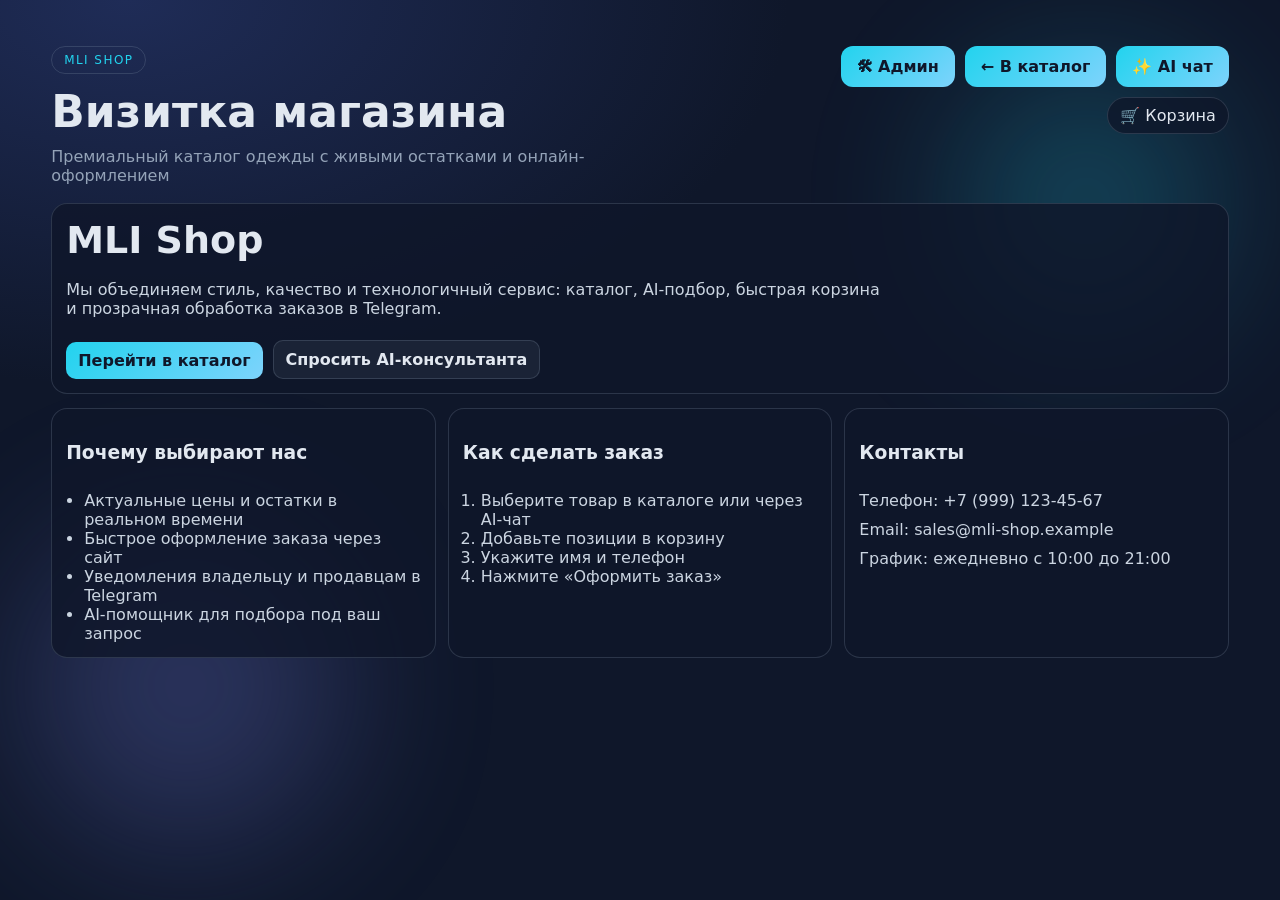
<file: web/about.html>
<!doctype html>
<html lang="ru">
<head>
  <meta charset="UTF-8" />
  <meta name="viewport" content="width=device-width, initial-scale=1.0" />
  <title>MLI Shop — О магазине</title>
  <link rel="stylesheet" href="/web/styles.css" />
</head>
<body>
  <div class="bg-glow bg-glow--1"></div>
  <div class="bg-glow bg-glow--2"></div>

  <header class="header">
    <div class="container header__inner">
      <div>
        <p class="badge">MLI SHOP</p>
        <h1>Визитка магазина</h1>
        <p class="subtitle">Премиальный каталог одежды с живыми остатками и онлайн-оформлением</p>
      </div>
      <div class="header-actions">
        <a class="docs-link" href="/admin">🛠 Админ</a>
        <a class="docs-link" href="/">← В каталог</a>
        <a class="docs-link" href="/ai-chat">✨ AI чат</a>
        <a class="cart-pill" href="/cart">🛒 Корзина</a>
      </div>
    </div>
  </header>

  <main class="container about-wrap">
    <section class="card about-hero">
      <h2 class="about-title">MLI Shop</h2>
      <p class="about-lead">Мы объединяем стиль, качество и технологичный сервис: каталог, AI-подбор, быстрая корзина и прозрачная обработка заказов в Telegram.</p>
      <div class="about-cta">
        <a class="card__more" href="/">Перейти в каталог</a>
        <a class="card__more card__more--ghost" href="/ai-chat">Спросить AI-консультанта</a>
      </div>
    </section>

    <section class="about-grid">
      <article class="card about-card">
        <h3>Почему выбирают нас</h3>
        <ul>
          <li>Актуальные цены и остатки в реальном времени</li>
          <li>Быстрое оформление заказа через сайт</li>
          <li>Уведомления владельцу и продавцам в Telegram</li>
          <li>AI-помощник для подбора под ваш запрос</li>
        </ul>
      </article>

      <article class="card about-card">
        <h3>Как сделать заказ</h3>
        <ol>
          <li>Выберите товар в каталоге или через AI-чат</li>
          <li>Добавьте позиции в корзину</li>
          <li>Укажите имя и телефон</li>
          <li>Нажмите «Оформить заказ»</li>
        </ol>
      </article>

      <article class="card about-card">
        <h3>Контакты</h3>
        <p>Телефон: +7 (999) 123-45-67</p>
        <p>Email: sales@mli-shop.example</p>
        <p>График: ежедневно с 10:00 до 21:00</p>
      </article>
    </section>
  </main>
</body>
</html>
</file>
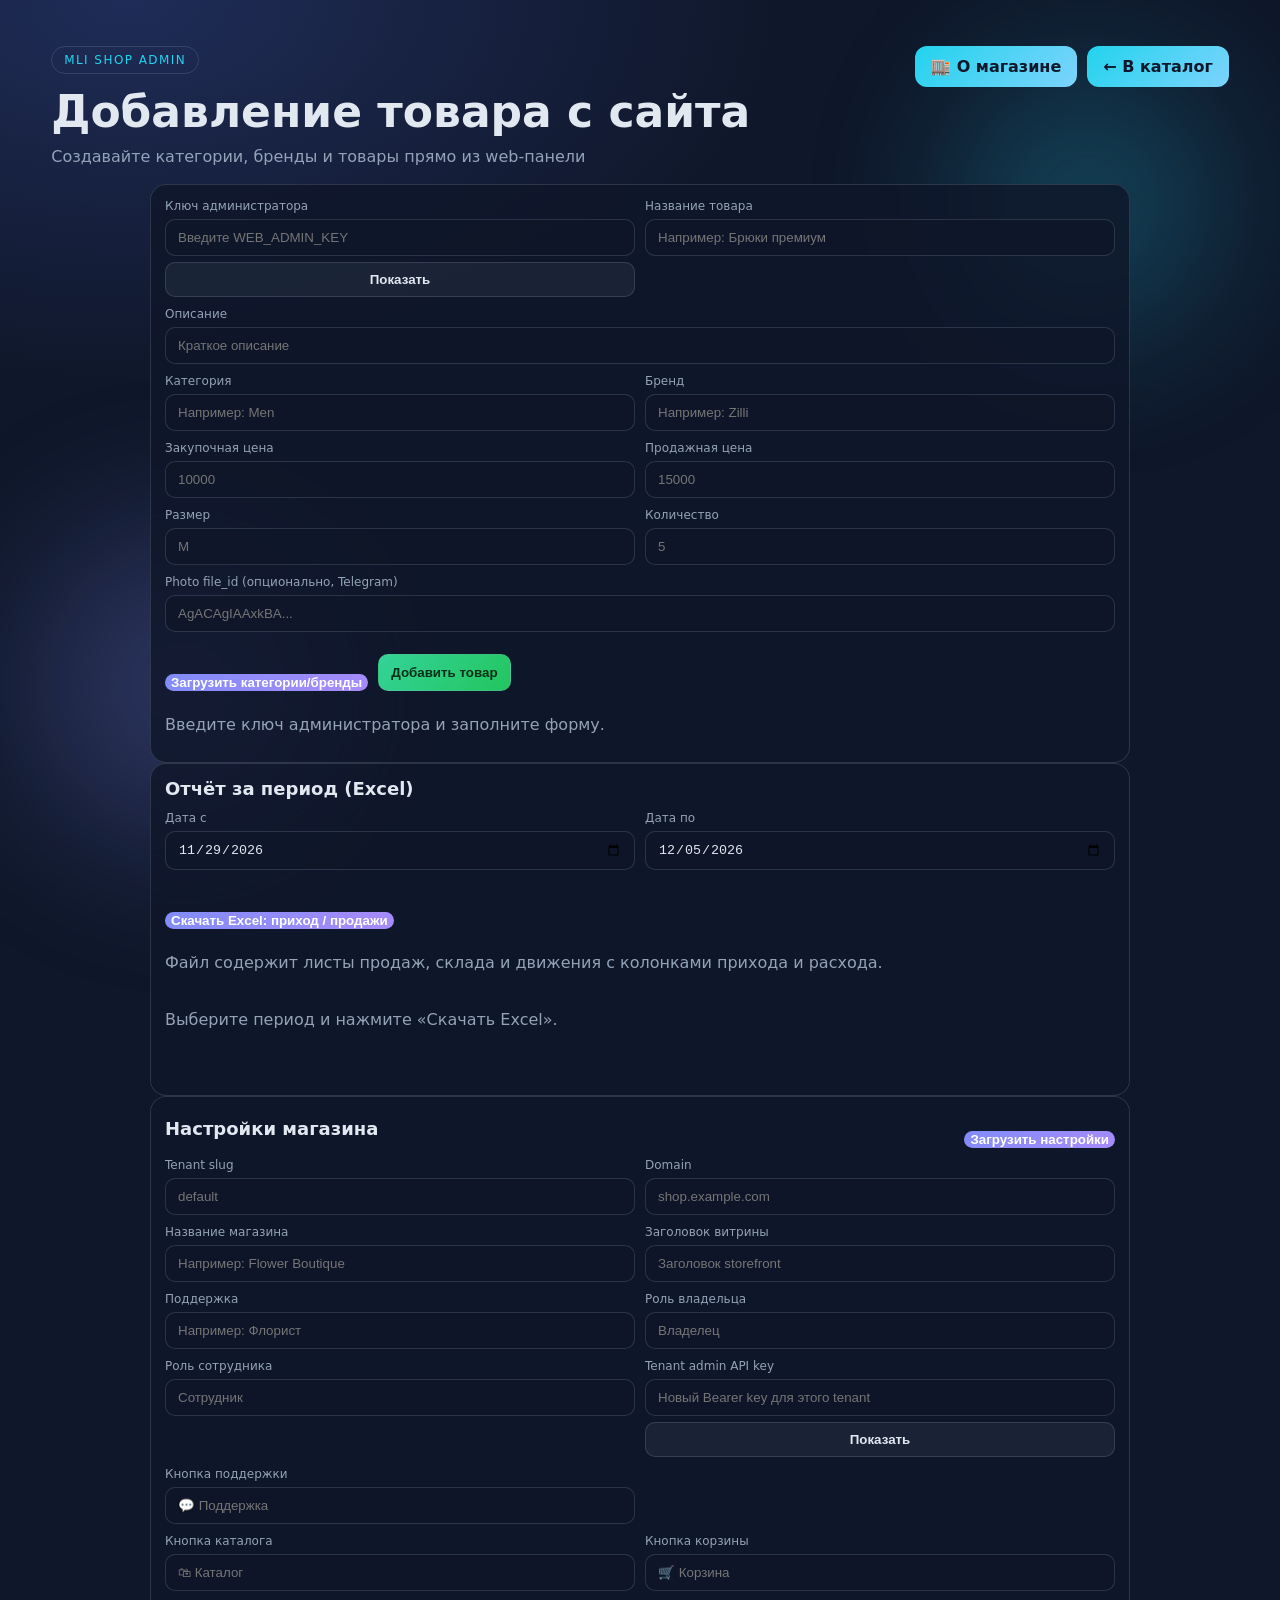
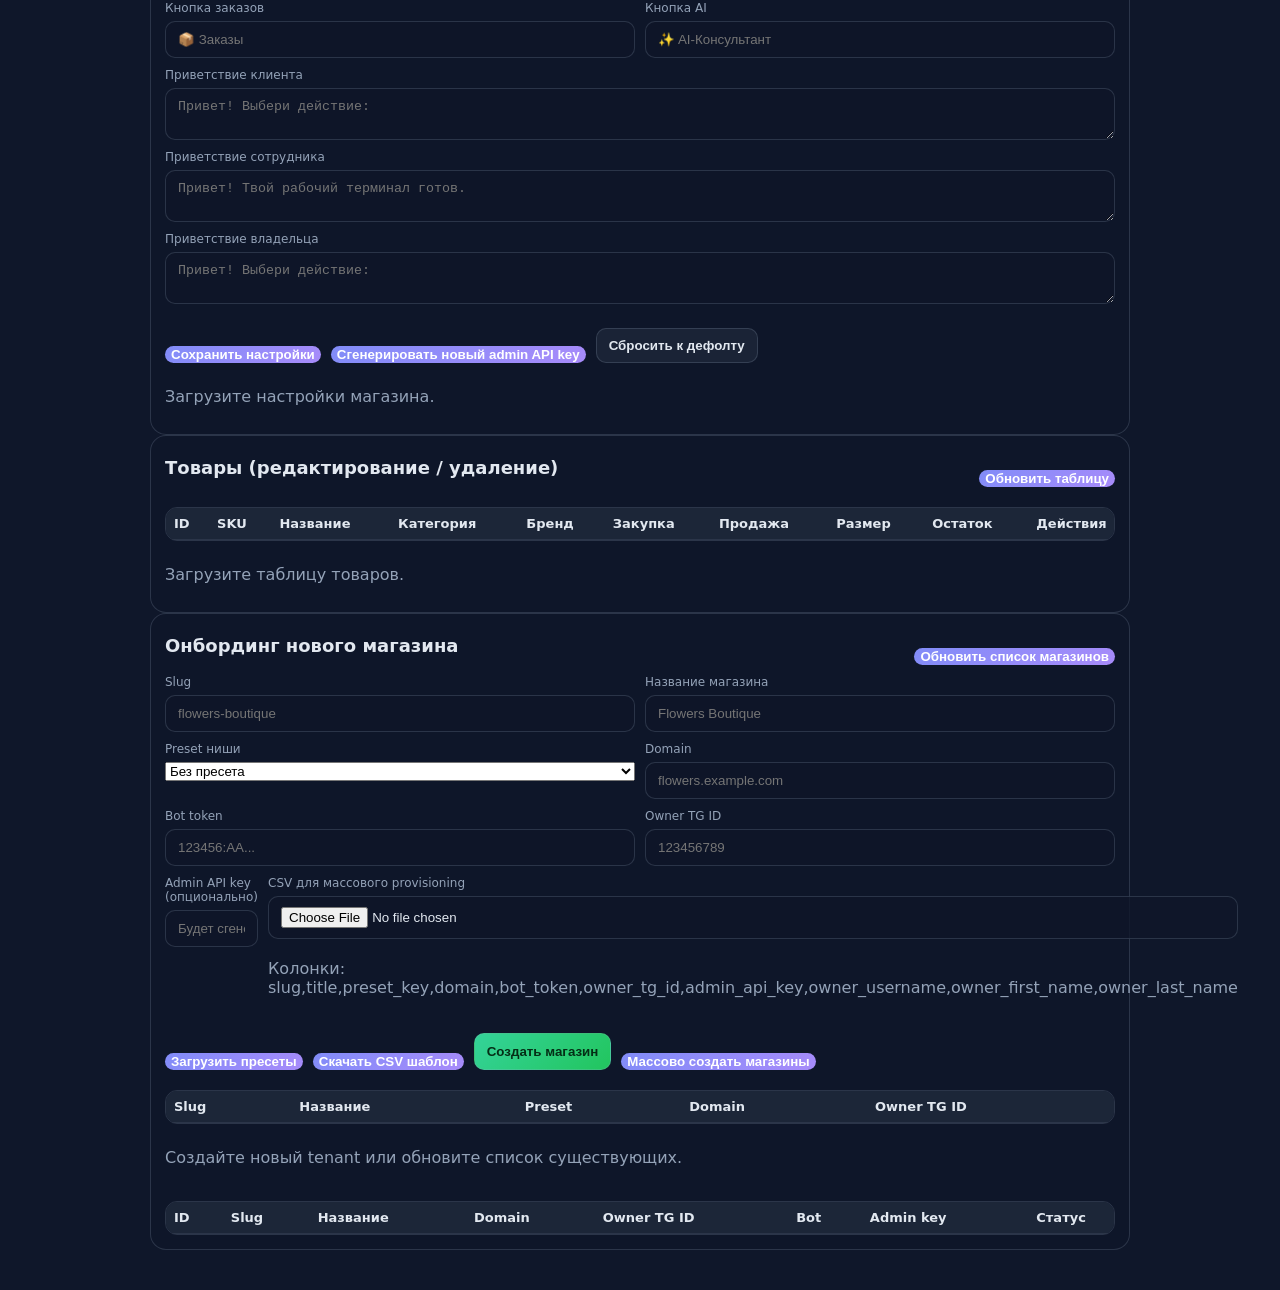
<file: web/admin.html>
<!doctype html>
<html lang="ru">
<head>
  <meta charset="UTF-8" />
  <meta name="viewport" content="width=device-width, initial-scale=1.0" />
  <title>MLI Shop — Админ панель</title>
  <link rel="stylesheet" href="/web/styles.css" />
</head>
<body>
  <div class="bg-glow bg-glow--1"></div>
  <div class="bg-glow bg-glow--2"></div>

  <header class="header">
    <div class="container header__inner">
      <div>
        <p class="badge">MLI SHOP ADMIN</p>
        <h1>Добавление товара с сайта</h1>
        <p class="subtitle">Создавайте категории, бренды и товары прямо из web-панели</p>
      </div>
      <div class="header-actions">
        <a class="docs-link" href="/about">🏬 О магазине</a>
        <a class="docs-link" href="/">← В каталог</a>
      </div>
    </div>
  </header>

  <main class="container admin-wrap">
    <section class="card admin-form-card">
      <div class="checkout-grid">
        <div class="control">
          <label for="admin-key">Ключ администратора</label>
          <input id="admin-key" type="password" placeholder="Введите WEB_ADMIN_KEY" />
          <button class="card__more card__more--ghost" id="toggle-admin-key-visibility" type="button">Показать</button>
        </div>
        <div class="control">
          <label for="title">Название товара</label>
          <input id="title" type="text" placeholder="Например: Брюки премиум" />
        </div>
      </div>

      <div class="control">
        <label for="description">Описание</label>
        <input id="description" type="text" placeholder="Краткое описание" />
      </div>

      <div class="checkout-grid">
        <div class="control">
          <label for="category-name">Категория</label>
          <input id="category-name" list="categories-list" type="text" placeholder="Например: Men" />
          <datalist id="categories-list"></datalist>
        </div>
        <div class="control">
          <label for="brand-name">Бренд</label>
          <input id="brand-name" list="brands-list" type="text" placeholder="Например: Zilli" />
          <datalist id="brands-list"></datalist>
        </div>
      </div>

      <div class="checkout-grid">
        <div class="control">
          <label for="purchase-price">Закупочная цена</label>
          <input id="purchase-price" type="number" min="0" step="0.01" placeholder="10000" />
        </div>
        <div class="control">
          <label for="sale-price">Продажная цена</label>
          <input id="sale-price" type="number" min="0" step="0.01" placeholder="15000" />
        </div>
      </div>

      <div class="checkout-grid">
        <div class="control">
          <label for="size">Размер</label>
          <input id="size" type="text" placeholder="M" />
        </div>
        <div class="control">
          <label for="quantity">Количество</label>
          <input id="quantity" type="number" min="0" step="1" placeholder="5" />
        </div>
      </div>

      <div class="control">
        <label for="photo-file-id">Photo file_id (опционально, Telegram)</label>
        <input id="photo-file-id" type="text" placeholder="AgACAgIAAxkBA..." />
      </div>

      <div class="admin-actions">
        <button class="btn" id="load-meta" type="button">Загрузить категории/бренды</button>
        <button class="card__buy" id="create-product" type="button">Добавить товар</button>
      </div>
      <p class="meta" id="admin-status">Введите ключ администратора и заполните форму.</p>
    </section>

    <section class="card admin-form-card">
      <h3 class="card__title">Отчёт за период (Excel)</h3>
      <div class="checkout-grid">
        <div class="control">
          <label for="date-from">Дата с</label>
          <input id="date-from" type="date" />
        </div>
        <div class="control">
          <label for="date-to">Дата по</label>
          <input id="date-to" type="date" />
        </div>
      </div>
      <div class="admin-actions">
        <button class="btn" id="download-report" type="button">Скачать Excel: приход / продажи</button>
      </div>
      <p class="meta">Файл содержит листы продаж, склада и движения с колонками прихода и расхода.</p>
      <p class="meta" id="report-status">Выберите период и нажмите «Скачать Excel».</p>
      <p class="meta">
        <a class="docs-link" id="last-report-link" href="#" target="_blank" rel="noopener" style="display:none">Открыть последний отчёт</a>
      </p>
    </section>

    <section class="card admin-form-card">
      <div class="admin-table-head">
        <h3 class="card__title">Настройки магазина</h3>
        <button class="btn" id="load-tenant-settings" type="button">Загрузить настройки</button>
      </div>
      <div class="checkout-grid">
        <div class="control">
          <label for="tenant-slug">Tenant slug</label>
          <input id="tenant-slug" type="text" placeholder="default" />
        </div>
        <div class="control">
          <label for="tenant-domain">Domain</label>
          <input id="tenant-domain" type="text" placeholder="shop.example.com" />
        </div>
      </div>
      <div class="checkout-grid">
        <div class="control">
          <label for="tenant-title">Название магазина</label>
          <input id="tenant-title" type="text" placeholder="Например: Flower Boutique" />
        </div>
        <div class="control">
          <label for="storefront-title">Заголовок витрины</label>
          <input id="storefront-title" type="text" placeholder="Заголовок storefront" />
        </div>
      </div>
      <div class="checkout-grid">
        <div class="control">
          <label for="support-label">Поддержка</label>
          <input id="support-label" type="text" placeholder="Например: Флорист" />
        </div>
        <div class="control">
          <label for="owner-title">Роль владельца</label>
          <input id="owner-title" type="text" placeholder="Владелец" />
        </div>
      </div>
      <div class="checkout-grid">
        <div class="control">
          <label for="staff-title">Роль сотрудника</label>
          <input id="staff-title" type="text" placeholder="Сотрудник" />
        </div>
        <div class="control">
          <label for="tenant-admin-api-key">Tenant admin API key</label>
          <input id="tenant-admin-api-key" type="password" placeholder="Новый Bearer key для этого tenant" />
          <button class="card__more card__more--ghost" id="toggle-tenant-api-key-visibility" type="button">Показать</button>
        </div>
      </div>
      <div class="checkout-grid">
        <div class="control">
          <label for="button-support">Кнопка поддержки</label>
          <input id="button-support" type="text" placeholder="💬 Поддержка" />
        </div>
        <div class="control"></div>
      </div>
      <div class="checkout-grid">
        <div class="control">
          <label for="button-catalog">Кнопка каталога</label>
          <input id="button-catalog" type="text" placeholder="🛍 Каталог" />
        </div>
        <div class="control">
          <label for="button-cart">Кнопка корзины</label>
          <input id="button-cart" type="text" placeholder="🛒 Корзина" />
        </div>
      </div>
      <div class="checkout-grid">
        <div class="control">
          <label for="button-orders">Кнопка заказов</label>
          <input id="button-orders" type="text" placeholder="📦 Заказы" />
        </div>
        <div class="control">
          <label for="button-ai">Кнопка AI</label>
          <input id="button-ai" type="text" placeholder="✨ AI-Консультант" />
        </div>
      </div>
      <div class="control">
        <label for="welcome-client">Приветствие клиента</label>
        <textarea id="welcome-client" rows="2" placeholder="Привет! Выбери действие:"></textarea>
      </div>
      <div class="control">
        <label for="welcome-staff">Приветствие сотрудника</label>
        <textarea id="welcome-staff" rows="2" placeholder="Привет! Твой рабочий терминал готов."></textarea>
      </div>
      <div class="control">
        <label for="welcome-owner">Приветствие владельца</label>
        <textarea id="welcome-owner" rows="2" placeholder="Привет! Выбери действие:"></textarea>
      </div>
      <div class="admin-actions">
        <button class="btn" id="save-tenant-settings" type="button">Сохранить настройки</button>
        <button class="btn" id="regenerate-tenant-api-key" type="button">Сгенерировать новый admin API key</button>
        <button class="card__more card__more--ghost" id="reset-tenant-settings" type="button">Сбросить к дефолту</button>
      </div>
      <p class="meta" id="tenant-settings-status">Загрузите настройки магазина.</p>
    </section>

    <section class="card admin-form-card">
      <div class="admin-table-head">
        <h3 class="card__title">Товары (редактирование / удаление)</h3>
        <button class="btn" id="reload-products" type="button">Обновить таблицу</button>
      </div>
      <div class="admin-table-wrap">
        <table class="admin-table" id="products-table">
          <thead>
            <tr>
              <th>ID</th>
              <th>SKU</th>
              <th>Название</th>
              <th>Категория</th>
              <th>Бренд</th>
              <th>Закупка</th>
              <th>Продажа</th>
              <th>Размер</th>
              <th>Остаток</th>
              <th>Действия</th>
            </tr>
          </thead>
          <tbody id="products-tbody"></tbody>
        </table>
      </div>
      <p class="meta" id="products-meta">Загрузите таблицу товаров.</p>
    </section>

    <section class="card admin-form-card">
      <div class="admin-table-head">
        <h3 class="card__title">Онбординг нового магазина</h3>
        <button class="btn" id="load-tenants" type="button">Обновить список магазинов</button>
      </div>
      <div class="checkout-grid">
        <div class="control">
          <label for="new-tenant-slug">Slug</label>
          <input id="new-tenant-slug" type="text" placeholder="flowers-boutique" />
        </div>
        <div class="control">
          <label for="new-tenant-title">Название магазина</label>
          <input id="new-tenant-title" type="text" placeholder="Flowers Boutique" />
        </div>
      </div>
      <div class="checkout-grid">
        <div class="control">
          <label for="new-tenant-preset">Preset ниши</label>
          <select id="new-tenant-preset">
            <option value="">Без пресета</option>
          </select>
        </div>
        <div class="control">
          <label for="new-tenant-domain">Domain</label>
          <input id="new-tenant-domain" type="text" placeholder="flowers.example.com" />
        </div>
      </div>
      <div class="checkout-grid">
        <div class="control">
          <label for="new-tenant-bot-token">Bot token</label>
          <input id="new-tenant-bot-token" type="text" placeholder="123456:AA..." />
        </div>
        <div class="control">
          <label for="new-tenant-owner-tg-id">Owner TG ID</label>
          <input id="new-tenant-owner-tg-id" type="number" min="1" step="1" placeholder="123456789" />
        </div>
      </div>
      <div class="checkout-grid">
        <div class="control">
          <label for="new-tenant-admin-api-key">Admin API key (опционально)</label>
          <input id="new-tenant-admin-api-key" type="text" placeholder="Будет сгенерирован автоматически" />
        </div>
        <div class="control">
          <label for="bulk-provision-csv">CSV для массового provisioning</label>
          <input id="bulk-provision-csv" type="file" accept=".csv,text/csv" />
          <p class="meta">Колонки: slug,title,preset_key,domain,bot_token,owner_tg_id,admin_api_key,owner_username,owner_first_name,owner_last_name</p>
        </div>
      </div>
      <div class="admin-actions">
        <button class="btn" id="load-tenant-presets" type="button">Загрузить пресеты</button>
        <button class="btn" id="download-bulk-template" type="button">Скачать CSV шаблон</button>
        <button class="card__buy" id="create-tenant" type="button">Создать магазин</button>
        <button class="btn" id="bulk-provision-tenants" type="button">Массово создать магазины</button>
      </div>
      <div class="admin-table-wrap">
        <table class="admin-table" id="bulk-preview-table">
          <thead>
            <tr>
              <th>Slug</th>
              <th>Название</th>
              <th>Preset</th>
              <th>Domain</th>
              <th>Owner TG ID</th>
            </tr>
          </thead>
          <tbody id="bulk-preview-tbody"></tbody>
        </table>
      </div>
      <p class="meta" id="tenants-status">Создайте новый tenant или обновите список существующих.</p>
      <div class="admin-table-wrap">
        <table class="admin-table" id="tenants-table">
          <thead>
            <tr>
              <th>ID</th>
              <th>Slug</th>
              <th>Название</th>
              <th>Domain</th>
              <th>Owner TG ID</th>
              <th>Bot</th>
              <th>Admin key</th>
              <th>Статус</th>
            </tr>
          </thead>
          <tbody id="tenants-tbody"></tbody>
        </table>
      </div>
    </section>
  </main>

  <script>
    const adminKey = document.getElementById('admin-key');
    const titleInput = document.getElementById('title');
    const descriptionInput = document.getElementById('description');
    const categoryNameInput = document.getElementById('category-name');
    const brandNameInput = document.getElementById('brand-name');
    const purchasePriceInput = document.getElementById('purchase-price');
    const salePriceInput = document.getElementById('sale-price');
    const sizeInput = document.getElementById('size');
    const quantityInput = document.getElementById('quantity');
    const photoFileIdInput = document.getElementById('photo-file-id');
    const categoriesList = document.getElementById('categories-list');
    const brandsList = document.getElementById('brands-list');
    const statusEl = document.getElementById('admin-status');
    const toggleAdminKeyVisibilityBtn = document.getElementById('toggle-admin-key-visibility');
    const loadMetaBtn = document.getElementById('load-meta');
    const createBtn = document.getElementById('create-product');
    const dateFromInput = document.getElementById('date-from');
    const dateToInput = document.getElementById('date-to');
    const downloadReportBtn = document.getElementById('download-report');
    const reportStatus = document.getElementById('report-status');
    const lastReportLink = document.getElementById('last-report-link');
    const reloadProductsBtn = document.getElementById('reload-products');
    const productsTbody = document.getElementById('products-tbody');
    const productsMeta = document.getElementById('products-meta');
    const loadTenantSettingsBtn = document.getElementById('load-tenant-settings');
    const saveTenantSettingsBtn = document.getElementById('save-tenant-settings');
    const regenerateTenantApiKeyBtn = document.getElementById('regenerate-tenant-api-key');
    const resetTenantSettingsBtn = document.getElementById('reset-tenant-settings');
    const toggleTenantApiKeyVisibilityBtn = document.getElementById('toggle-tenant-api-key-visibility');
    const tenantSettingsStatus = document.getElementById('tenant-settings-status');
    const tenantSlugInput = document.getElementById('tenant-slug');
    const tenantDomainInput = document.getElementById('tenant-domain');
    const tenantTitleInput = document.getElementById('tenant-title');
    const storefrontTitleInput = document.getElementById('storefront-title');
    const supportLabelInput = document.getElementById('support-label');
    const ownerTitleInput = document.getElementById('owner-title');
    const staffTitleInput = document.getElementById('staff-title');
    const tenantAdminApiKeyInput = document.getElementById('tenant-admin-api-key');
    const buttonCatalogInput = document.getElementById('button-catalog');
    const buttonCartInput = document.getElementById('button-cart');
    const buttonOrdersInput = document.getElementById('button-orders');
    const buttonAiInput = document.getElementById('button-ai');
    const buttonSupportInput = document.getElementById('button-support');
    const welcomeClientInput = document.getElementById('welcome-client');
    const welcomeStaffInput = document.getElementById('welcome-staff');
    const welcomeOwnerInput = document.getElementById('welcome-owner');
    const loadTenantsBtn = document.getElementById('load-tenants');
    const createTenantBtn = document.getElementById('create-tenant');
    const tenantsStatus = document.getElementById('tenants-status');
    const tenantsTbody = document.getElementById('tenants-tbody');
    const newTenantSlugInput = document.getElementById('new-tenant-slug');
    const newTenantTitleInput = document.getElementById('new-tenant-title');
    const newTenantPresetInput = document.getElementById('new-tenant-preset');
    const newTenantDomainInput = document.getElementById('new-tenant-domain');
    const newTenantBotTokenInput = document.getElementById('new-tenant-bot-token');
    const newTenantOwnerTgIdInput = document.getElementById('new-tenant-owner-tg-id');
    const newTenantAdminApiKeyInput = document.getElementById('new-tenant-admin-api-key');
    const bulkProvisionCsvInput = document.getElementById('bulk-provision-csv');
    const loadTenantPresetsBtn = document.getElementById('load-tenant-presets');
    const downloadBulkTemplateBtn = document.getElementById('download-bulk-template');
    const bulkProvisionTenantsBtn = document.getElementById('bulk-provision-tenants');
    const bulkPreviewTbody = document.getElementById('bulk-preview-tbody');
    let bulkProvisionRows = [];
    let activeTenantSlug = '';

    function toDateInputValue(date) {
      const y = date.getFullYear();
      const m = String(date.getMonth() + 1).padStart(2, '0');
      const d = String(date.getDate()).padStart(2, '0');
      return `${y}-${m}-${d}`;
    }

    function esc(value) {
      return String(value ?? '').replaceAll('&', '&amp;').replaceAll('<', '&lt;').replaceAll('>', '&gt;').replaceAll('"', '&quot;');
    }

    function setStatus(text, isError = false) {
      statusEl.textContent = text;
      statusEl.style.color = isError ? '#fda4af' : '';
    }

    function setReportStatus(text, isError = false) {
      reportStatus.textContent = text;
      reportStatus.style.color = isError ? '#fda4af' : '';
    }

    function setTenantSettingsStatus(text, isError = false) {
      tenantSettingsStatus.textContent = text;
      tenantSettingsStatus.style.color = isError ? '#fda4af' : '';
    }

    function setTenantsStatus(text, isError = false) {
      tenantsStatus.textContent = text;
      tenantsStatus.style.color = isError ? '#fda4af' : '';
    }

    function requireKey() {
      const key = adminKey.value.trim();
      if (!key) {
        setStatus('Укажите ключ администратора.', true);
        adminKey.focus();
        return null;
      }
      return key;
    }

    function authHeaders(key, extra = {}) {
      return {
        ...extra,
        Authorization: `Bearer ${key}`,
      };
    }

    function setAdminKeyVisibility(isVisible) {
      adminKey.type = isVisible ? 'text' : 'password';
      toggleAdminKeyVisibilityBtn.textContent = isVisible ? 'Скрыть' : 'Показать';
    }

    function buildAdminUrl(path) {
      const slug = activeTenantSlug || tenantSlugInput.value.trim();
      if (!slug) return path;
      const separator = path.includes('?') ? '&' : '?';
      return `${path}${separator}tenant=${encodeURIComponent(slug)}`;
    }

    function setTenantApiKeyVisibility(isVisible) {
      tenantAdminApiKeyInput.type = isVisible ? 'text' : 'password';
      toggleTenantApiKeyVisibilityBtn.textContent = isVisible ? 'Скрыть' : 'Показать';
    }

    async function loadMeta() {
      const key = requireKey();
      if (!key) return;

      loadMetaBtn.disabled = true;
      setStatus('Загружаем справочники...');

      try {
        const res = await fetch('/api/admin/meta', {
          headers: authHeaders(key),
        });
        if (!res.ok) {
          const payload = await res.json().catch(() => ({}));
          throw new Error(payload.detail || `HTTP ${res.status}`);
        }

        const data = await res.json();
        categoriesList.innerHTML = '';
        brandsList.innerHTML = '';

        (data.categories || []).forEach((item) => {
          const option = document.createElement('option');
          option.value = item.name;
          categoriesList.appendChild(option);
        });

        (data.brands || []).forEach((item) => {
          const option = document.createElement('option');
          option.value = item.name;
          brandsList.appendChild(option);
        });

        setStatus(`Справочники загружены: категорий ${data.categories.length}, брендов ${data.brands.length}.`);
      } catch (error) {
        setStatus(`Ошибка загрузки: ${error.message}`, true);
      } finally {
        loadMetaBtn.disabled = false;
      }
    }

    async function createProduct() {
      const key = requireKey();
      if (!key) return;

      const payload = {
        title: titleInput.value.trim(),
        description: descriptionInput.value.trim() || null,
        category_name: categoryNameInput.value.trim(),
        brand_name: brandNameInput.value.trim(),
        purchase_price: Number(purchasePriceInput.value || 0),
        sale_price: Number(salePriceInput.value || 0),
        size: sizeInput.value.trim(),
        quantity: Number(quantityInput.value || 0),
        photo_file_id: photoFileIdInput.value.trim() || null,
      };

      if (!payload.title || !payload.category_name || !payload.brand_name || !payload.size) {
        setStatus('Заполните обязательные поля: название, категория, бренд, размер.', true);
        return;
      }

      createBtn.disabled = true;
      setStatus('Создаём товар...');

      try {
        const res = await fetch('/api/admin/products', {
          method: 'POST',
          headers: authHeaders(key, { 'Content-Type': 'application/json' }),
          body: JSON.stringify(payload),
        });

        if (!res.ok) {
          const data = await res.json().catch(() => ({}));
          throw new Error(data.detail || `HTTP ${res.status}`);
        }

        const result = await res.json();
        setStatus(`Товар добавлен: ID ${result.product_id}, SKU ${result.sku}`);
        await loadProducts();
      } catch (error) {
        setStatus(`Ошибка создания: ${error.message}`, true);
      } finally {
        createBtn.disabled = false;
      }
    }

    async function loadProducts() {
      const key = requireKey();
      if (!key) return;

      reloadProductsBtn.disabled = true;
      productsMeta.textContent = 'Загружаем товары...';
      productsTbody.innerHTML = '';

      try {
        const res = await fetch('/api/admin/products?limit=200&offset=0', {
          headers: authHeaders(key),
        });
        if (!res.ok) {
          const payload = await res.json().catch(() => ({}));
          throw new Error(payload.detail || `HTTP ${res.status}`);
        }

        const data = await res.json();
        const items = data.items || [];
        if (!items.length) {
          productsMeta.textContent = 'Товары не найдены.';
          return;
        }

        for (const item of items) {
          const tr = document.createElement('tr');
          tr.innerHTML = `
            <td>${item.id}</td>
            <td>${esc(item.sku)}</td>
            <td><input data-f="title" value="${esc(item.title)}"></td>
            <td><input data-f="category_name" value="${esc(item.category_name)}"></td>
            <td><input data-f="brand_name" value="${esc(item.brand_name)}"></td>
            <td><input data-f="purchase_price" type="number" min="0" step="0.01" value="${item.purchase_price}"></td>
            <td><input data-f="sale_price" type="number" min="0" step="0.01" value="${item.sale_price}"></td>
            <td><input data-f="size" value="M"></td>
            <td><input data-f="quantity" type="number" min="0" step="1" value="${item.total_stock}"></td>
            <td>
              <div class="admin-row-actions">
                <button class="card__buy" data-act="save" type="button">Сохранить</button>
                <button class="card__more card__more--ghost" data-act="delete" type="button">Удалить</button>
              </div>
            </td>
          `;

          tr.querySelector('[data-act="save"]').addEventListener('click', async () => {
            const payload = {
              title: tr.querySelector('[data-f="title"]').value.trim(),
              category_name: tr.querySelector('[data-f="category_name"]').value.trim(),
              brand_name: tr.querySelector('[data-f="brand_name"]').value.trim(),
              purchase_price: Number(tr.querySelector('[data-f="purchase_price"]').value || 0),
              sale_price: Number(tr.querySelector('[data-f="sale_price"]').value || 0),
              size: tr.querySelector('[data-f="size"]').value.trim(),
              quantity: Number(tr.querySelector('[data-f="quantity"]').value || 0),
            };

            try {
              const saveRes = await fetch(`/api/admin/products/${item.id}`, {
                method: 'PATCH',
                headers: authHeaders(key, { 'Content-Type': 'application/json' }),
                body: JSON.stringify(payload),
              });
              if (!saveRes.ok) {
                const err = await saveRes.json().catch(() => ({}));
                throw new Error(err.detail || `HTTP ${saveRes.status}`);
              }
              productsMeta.textContent = `Товар ${item.id} обновлён.`;
            } catch (error) {
              productsMeta.textContent = `Ошибка обновления ${item.id}: ${error.message}`;
            }
          });

          tr.querySelector('[data-act="delete"]').addEventListener('click', async () => {
            if (!confirm(`Удалить товар #${item.id}?`)) return;
            try {
              const delRes = await fetch(`/api/admin/products/${item.id}`, {
                method: 'DELETE',
                headers: authHeaders(key),
              });
              if (!delRes.ok) {
                const err = await delRes.json().catch(() => ({}));
                throw new Error(err.detail || `HTTP ${delRes.status}`);
              }
              tr.remove();
              productsMeta.textContent = `Товар ${item.id} удалён.`;
            } catch (error) {
              productsMeta.textContent = `Ошибка удаления ${item.id}: ${error.message}`;
            }
          });

          productsTbody.appendChild(tr);
        }

        productsMeta.textContent = `Загружено товаров: ${items.length} из ${data.total}.`;
      } catch (error) {
        productsMeta.textContent = `Ошибка загрузки таблицы: ${error.message}`;
      } finally {
        reloadProductsBtn.disabled = false;
      }
    }

    async function downloadReport() {
      const key = requireKey();
      if (!key) return;

      const dateFrom = dateFromInput.value;
      const dateTo = dateToInput.value;
      if (!dateFrom || !dateTo) {
        setReportStatus('Выберите даты для отчёта.', true);
        return;
      }

      downloadReportBtn.disabled = true;
      setReportStatus('Формируем отчёт...');
      lastReportLink.style.display = 'none';

      const url = `/api/admin/reports/period.xlsx?date_from=${encodeURIComponent(dateFrom)}&date_to=${encodeURIComponent(dateTo)}`;
      try {
        const res = await fetch(url, {
          headers: authHeaders(key),
        });
        if (!res.ok) {
          const payload = await res.json().catch(() => ({}));
          throw new Error(payload.detail || `HTTP ${res.status}`);
        }

        const disposition = res.headers.get('Content-Disposition') || '';
        const match = disposition.match(/filename="?([^";]+)"?/i);
        const filename = match?.[1] || `erp_report_${dateFrom}_${dateTo}.xlsx`;
        const blob = await res.blob();

        const downloadUrl = URL.createObjectURL(blob);
        const link = document.createElement('a');
        link.href = downloadUrl;
        link.download = filename;
        document.body.appendChild(link);
        link.click();
        link.remove();
        URL.revokeObjectURL(downloadUrl);

        const sizeKb = Math.max(1, Math.round(blob.size / 1024));
        setReportStatus(`Отчёт готов: ${filename} (${sizeKb} KB). Для повторной загрузки нажмите кнопку снова.`);
      } catch (error) {
        setReportStatus(`Ошибка выгрузки отчёта: ${error.message}`, true);
      } finally {
        downloadReportBtn.disabled = false;
      }
    }

    function applyTenantSettings(data) {
      activeTenantSlug = data.slug || activeTenantSlug || '';
      tenantSlugInput.value = data.slug || '';
      tenantDomainInput.value = data.domain || '';
      tenantTitleInput.value = data.title || '';
      tenantAdminApiKeyInput.value = data.admin_api_key || '';
      setTenantApiKeyVisibility(false);
      storefrontTitleInput.value = data.storefront_title || '';
      supportLabelInput.value = data.support_label || '';
      ownerTitleInput.value = data.owner_title || '';
      staffTitleInput.value = data.staff_title || '';
      buttonCatalogInput.value = data.button_labels?.catalog || '';
      buttonCartInput.value = data.button_labels?.cart || '';
      buttonOrdersInput.value = data.button_labels?.orders || '';
      buttonAiInput.value = data.button_labels?.ai || '';
      buttonSupportInput.value = data.button_labels?.support || '';
      welcomeClientInput.value = data.welcome_text_client || '';
      welcomeStaffInput.value = data.welcome_text_staff || '';
      welcomeOwnerInput.value = data.welcome_text_owner || '';
    }

    async function loadTenantSettings() {
      const key = requireKey();
      if (!key) return;

      loadTenantSettingsBtn.disabled = true;
      setTenantSettingsStatus('Загружаем настройки магазина...');
      try {
        const res = await fetch(buildAdminUrl('/api/admin/tenant-settings'), {
          headers: authHeaders(key),
        });
        if (!res.ok) {
          const payload = await res.json().catch(() => ({}));
          throw new Error(payload.detail || `HTTP ${res.status}`);
        }
        const data = await res.json();
        applyTenantSettings(data);
        if (data.admin_api_key) {
          adminKey.value = data.admin_api_key;
        }
        setTenantSettingsStatus(`Настройки загружены для магазина ${data.title}.`);
      } catch (error) {
        setTenantSettingsStatus(`Ошибка загрузки настроек: ${error.message}`, true);
      } finally {
        loadTenantSettingsBtn.disabled = false;
      }
    }

    async function regenerateTenantApiKey() {
      const key = requireKey();
      if (!key) return;
      if (!confirm('Сгенерировать новый admin API key для текущего tenant? Старый ключ перестанет работать.')) return;

      regenerateTenantApiKeyBtn.disabled = true;
      setTenantSettingsStatus('Генерируем новый admin API key...');
      try {
        const res = await fetch(buildAdminUrl('/api/admin/tenant-settings/regenerate-key'), {
          method: 'POST',
          headers: authHeaders(key),
        });
        if (!res.ok) {
          const data = await res.json().catch(() => ({}));
          throw new Error(data.detail || `HTTP ${res.status}`);
        }
        const data = await res.json();
        applyTenantSettings(data);
        if (data.admin_api_key) {
          adminKey.value = data.admin_api_key;
        }
        setTenantSettingsStatus('Новый admin API key сгенерирован и применён.');
      } catch (error) {
        setTenantSettingsStatus(`Ошибка генерации ключа: ${error.message}`, true);
      } finally {
        regenerateTenantApiKeyBtn.disabled = false;
      }
    }

    async function saveTenantSettings() {
      const key = requireKey();
      if (!key) return;

      saveTenantSettingsBtn.disabled = true;
      setTenantSettingsStatus('Сохраняем настройки магазина...');
      try {
        const payload = {
          slug: tenantSlugInput.value.trim(),
          title: tenantTitleInput.value.trim(),
          domain: tenantDomainInput.value.trim(),
          admin_api_key: tenantAdminApiKeyInput.value.trim(),
          storefront_title: storefrontTitleInput.value.trim(),
          support_label: supportLabelInput.value.trim(),
          owner_title: ownerTitleInput.value.trim(),
          staff_title: staffTitleInput.value.trim(),
          welcome_text_client: welcomeClientInput.value.trim(),
          welcome_text_staff: welcomeStaffInput.value.trim(),
          welcome_text_owner: welcomeOwnerInput.value.trim(),
          button_labels: {
            catalog: buttonCatalogInput.value.trim(),
            cart: buttonCartInput.value.trim(),
            orders: buttonOrdersInput.value.trim(),
            ai: buttonAiInput.value.trim(),
            support: buttonSupportInput.value.trim(),
          },
        };

        const res = await fetch(buildAdminUrl('/api/admin/tenant-settings'), {
          method: 'PUT',
          headers: authHeaders(key, { 'Content-Type': 'application/json' }),
          body: JSON.stringify(payload),
        });
        if (!res.ok) {
          const data = await res.json().catch(() => ({}));
          throw new Error(data.detail || `HTTP ${res.status}`);
        }
        const data = await res.json();
        applyTenantSettings(data);
        if (data.admin_api_key) {
          adminKey.value = data.admin_api_key;
        }
        setTenantSettingsStatus(`Настройки магазина ${data.title} сохранены.`);
      } catch (error) {
        setTenantSettingsStatus(`Ошибка сохранения: ${error.message}`, true);
      } finally {
        saveTenantSettingsBtn.disabled = false;
      }
    }

    async function resetTenantSettings() {
      const key = requireKey();
      if (!key) return;
      if (!confirm('Сбросить настройки магазина к дефолтным?')) return;

      resetTenantSettingsBtn.disabled = true;
      setTenantSettingsStatus('Сбрасываем настройки магазина...');
      try {
        const res = await fetch(buildAdminUrl('/api/admin/tenant-settings'), {
          method: 'DELETE',
          headers: authHeaders(key),
        });
        if (!res.ok) {
          const data = await res.json().catch(() => ({}));
          throw new Error(data.detail || `HTTP ${res.status}`);
        }
        const data = await res.json();
        applyTenantSettings(data);
        setTenantSettingsStatus('Настройки магазина сброшены к дефолту.');
      } catch (error) {
        setTenantSettingsStatus(`Ошибка сброса: ${error.message}`, true);
      } finally {
        resetTenantSettingsBtn.disabled = false;
      }
    }

    function renderTenants(items) {
      tenantsTbody.innerHTML = '';
      for (const item of items || []) {
        const tr = document.createElement('tr');
        tr.innerHTML = `
          <td>${item.tenant_id}</td>
          <td>${esc(item.slug)}</td>
          <td>${esc(item.title)}</td>
          <td>${esc(item.domain || '—')}</td>
          <td>${esc(item.owner_tg_id || '—')}</td>
          <td>${item.has_bot_token ? 'yes' : 'no'}</td>
          <td>${item.has_admin_api_key ? 'yes' : 'no'}</td>
          <td>${esc(item.status)}</td>
        `;
        tr.addEventListener('click', () => {
          activeTenantSlug = item.slug || '';
          tenantSlugInput.value = item.slug || '';
          setTenantsStatus(`Активный tenant: ${item.title} (${item.slug}). Теперь можно загрузить его настройки.`);
        });
        tenantsTbody.appendChild(tr);
      }
    }

    function renderTenantPresets(items) {
      newTenantPresetInput.innerHTML = '<option value="">Без пресета</option>';
      for (const item of items || []) {
        const option = document.createElement('option');
        option.value = item.key;
        option.textContent = `${item.title} (${item.key})`;
        option.title = `${item.description || ''}\nDemo products: ${(item.demo_product_titles || []).join(', ')}`;
        newTenantPresetInput.appendChild(option);
      }
    }

    function buildBulkTemplateCsv() {
      return [
        'slug,title,preset_key,domain,bot_token,owner_tg_id,admin_api_key,owner_username,owner_first_name,owner_last_name',
        'flowers-north,Flowers North,flowers,flowers-north.example.com,,1001,,owner_north,Anna,North',
        'watch-private,Watch Private,watches,watch-private.example.com,,1002,,owner_watch,Victor,Prime',
      ].join('\n');
    }

    function downloadBulkTemplate() {
      const blob = new Blob([buildBulkTemplateCsv()], { type: 'text/csv;charset=utf-8' });
      const downloadUrl = URL.createObjectURL(blob);
      const link = document.createElement('a');
      link.href = downloadUrl;
      link.download = 'tenant_bulk_template.csv';
      document.body.appendChild(link);
      link.click();
      link.remove();
      URL.revokeObjectURL(downloadUrl);
      setTenantsStatus('CSV шаблон скачан. Заполните строки и импортируйте файл.');
    }

    function parseCsvLine(line) {
      const values = [];
      let current = '';
      let inQuotes = false;
      for (let index = 0; index < line.length; index += 1) {
        const char = line[index];
        if (char === '"') {
          if (inQuotes && line[index + 1] === '"') {
            current += '"';
            index += 1;
          } else {
            inQuotes = !inQuotes;
          }
        } else if (char === ',' && !inQuotes) {
          values.push(current);
          current = '';
        } else {
          current += char;
        }
      }
      values.push(current);
      return values.map((value) => value.trim());
    }

    function renderBulkPreview(items) {
      bulkPreviewTbody.innerHTML = '';
      for (const item of items.slice(0, 8)) {
        const tr = document.createElement('tr');
        tr.innerHTML = `
          <td>${esc(item.slug || '')}</td>
          <td>${esc(item.title || '')}</td>
          <td>${esc(item.preset_key || '—')}</td>
          <td>${esc(item.domain || '—')}</td>
          <td>${esc(item.owner_tg_id || '—')}</td>
        `;
        bulkPreviewTbody.appendChild(tr);
      }
    }

    async function importBulkProvisionCsv() {
      const file = bulkProvisionCsvInput.files?.[0];
      if (!file) {
        bulkProvisionRows = [];
        bulkPreviewTbody.innerHTML = '';
        setTenantsStatus('Выберите CSV файл для массового provisioning.', true);
        return;
      }

      const text = await file.text();
      const lines = text.split(/\r?\n/).map((line) => line.trim()).filter(Boolean);
      if (lines.length < 2) {
        bulkProvisionRows = [];
        bulkPreviewTbody.innerHTML = '';
        setTenantsStatus('CSV должен содержать заголовок и хотя бы одну строку.', true);
        return;
      }

      const headers = parseCsvLine(lines[0]);
      bulkProvisionRows = lines.slice(1).map((line) => {
        const values = parseCsvLine(line);
        const row = {};
        headers.forEach((header, idx) => {
          row[header] = values[idx] ?? '';
        });
        return {
          slug: row.slug || '',
          title: row.title || '',
          preset_key: row.preset_key || null,
          domain: row.domain || null,
          bot_token: row.bot_token || null,
          owner_tg_id: row.owner_tg_id ? Number(row.owner_tg_id) : null,
          admin_api_key: row.admin_api_key || null,
          owner_username: row.owner_username || null,
          owner_first_name: row.owner_first_name || null,
          owner_last_name: row.owner_last_name || null,
        };
      }).filter((row) => row.slug && row.title);

      renderBulkPreview(bulkProvisionRows);
      setTenantsStatus(`CSV импортирован: подготовлено ${bulkProvisionRows.length} строк для provisioning.`);
    }

    async function loadTenantPresets() {
      const key = requireKey();
      if (!key) return;

      loadTenantPresetsBtn.disabled = true;
      setTenantsStatus('Загружаем пресеты ниш...');
      try {
        const res = await fetch('/api/admin/tenant-presets', {
          headers: authHeaders(key),
        });
        if (!res.ok) {
          const payload = await res.json().catch(() => ({}));
          throw new Error(payload.detail || `HTTP ${res.status}`);
        }
        const data = await res.json();
        renderTenantPresets(data.items || []);
        setTenantsStatus(`Пресеты загружены: ${data.total}.`);
      } catch (error) {
        setTenantsStatus(`Ошибка загрузки пресетов: ${error.message}`, true);
      } finally {
        loadTenantPresetsBtn.disabled = false;
      }
    }

    async function loadTenants() {
      const key = requireKey();
      if (!key) return;

      loadTenantsBtn.disabled = true;
      setTenantsStatus('Загружаем список магазинов...');
      try {
        const res = await fetch('/api/admin/tenants', {
          headers: authHeaders(key),
        });
        if (!res.ok) {
          const payload = await res.json().catch(() => ({}));
          throw new Error(payload.detail || `HTTP ${res.status}`);
        }
        const data = await res.json();
        renderTenants(data.items || []);
        setTenantsStatus(`Загружено магазинов: ${data.total}. Нажмите на строку, чтобы выбрать tenant.`);
      } catch (error) {
        setTenantsStatus(`Ошибка загрузки магазинов: ${error.message}`, true);
      } finally {
        loadTenantsBtn.disabled = false;
      }
    }

    async function createTenant() {
      const key = requireKey();
      if (!key) return;

      const slug = newTenantSlugInput.value.trim();
      const title = newTenantTitleInput.value.trim();
      const ownerTgIdRaw = newTenantOwnerTgIdInput.value.trim();
      if (!slug || !title || !ownerTgIdRaw) {
        setTenantsStatus('Укажите slug, название магазина и owner TG ID.', true);
        return;
      }

      createTenantBtn.disabled = true;
      setTenantsStatus('Создаём новый магазин...');
      try {
        const payload = {
          slug,
          title,
          preset_key: newTenantPresetInput.value || null,
          domain: newTenantDomainInput.value.trim() || null,
          bot_token: newTenantBotTokenInput.value.trim() || null,
          owner_tg_id: Number(ownerTgIdRaw),
          admin_api_key: newTenantAdminApiKeyInput.value.trim() || null,
        };
        const res = await fetch('/api/admin/tenants', {
          method: 'POST',
          headers: authHeaders(key, { 'Content-Type': 'application/json' }),
          body: JSON.stringify(payload),
        });
        if (!res.ok) {
          const data = await res.json().catch(() => ({}));
          throw new Error(data.detail || `HTTP ${res.status}`);
        }
        const data = await res.json();
        activeTenantSlug = data.tenant.slug || '';
        tenantSlugInput.value = data.tenant.slug || '';
        tenantTitleInput.value = data.tenant.title || '';
        tenantDomainInput.value = data.tenant.domain || '';
        if (data.admin_api_key) {
          tenantAdminApiKeyInput.value = data.admin_api_key;
        }
        setTenantsStatus(`Магазин ${data.tenant.title} создан. Demo products: ${data.demo_products_seeded}. Сразу можете открыть его настройки.`);
        await loadTenants();
      } catch (error) {
        setTenantsStatus(`Ошибка создания магазина: ${error.message}`, true);
      } finally {
        createTenantBtn.disabled = false;
      }
    }

    async function bulkProvisionTenants() {
      const key = requireKey();
      if (!key) return;

      if (!bulkProvisionRows.length) {
        setTenantsStatus('Сначала импортируйте CSV файл с tenant-строками.', true);
        return;
      }

      bulkProvisionTenantsBtn.disabled = true;
      setTenantsStatus('Запускаем массовый provisioning магазинов...');
      try {
        const res = await fetch('/api/admin/tenants/bulk-provision', {
          method: 'POST',
          headers: authHeaders(key, { 'Content-Type': 'application/json' }),
          body: JSON.stringify({ items: bulkProvisionRows }),
        });
        if (!res.ok) {
          const data = await res.json().catch(() => ({}));
          throw new Error(data.detail || `HTTP ${res.status}`);
        }
        const data = await res.json();
        const demoSeeded = (data.created || []).reduce((sum, item) => sum + Number(item.demo_products_seeded || 0), 0);
        setTenantsStatus(`Массовый provisioning завершен: создано ${data.total_created} магазинов, demo products: ${demoSeeded}.`);
        await loadTenants();
      } catch (error) {
        setTenantsStatus(`Ошибка массового provisioning: ${error.message}`, true);
      } finally {
        bulkProvisionTenantsBtn.disabled = false;
      }
    }

    loadMetaBtn.addEventListener('click', loadMeta);
    createBtn.addEventListener('click', createProduct);
    reloadProductsBtn.addEventListener('click', loadProducts);
    downloadReportBtn.addEventListener('click', downloadReport);
    loadTenantSettingsBtn.addEventListener('click', loadTenantSettings);
    saveTenantSettingsBtn.addEventListener('click', saveTenantSettings);
    regenerateTenantApiKeyBtn.addEventListener('click', regenerateTenantApiKey);
    resetTenantSettingsBtn.addEventListener('click', resetTenantSettings);
    loadTenantsBtn.addEventListener('click', loadTenants);
    loadTenantPresetsBtn.addEventListener('click', loadTenantPresets);
    downloadBulkTemplateBtn.addEventListener('click', downloadBulkTemplate);
    bulkProvisionCsvInput.addEventListener('change', importBulkProvisionCsv);
    createTenantBtn.addEventListener('click', createTenant);
    bulkProvisionTenantsBtn.addEventListener('click', bulkProvisionTenants);
    toggleAdminKeyVisibilityBtn.addEventListener('click', () => {
      setAdminKeyVisibility(adminKey.type === 'password');
    });
    toggleTenantApiKeyVisibilityBtn.addEventListener('click', () => {
      setTenantApiKeyVisibility(tenantAdminApiKeyInput.type === 'password');
    });

    const today = new Date();
    const weekAgo = new Date(Date.now() - 6 * 24 * 60 * 60 * 1000);
    dateToInput.value = toDateInputValue(today);
    dateFromInput.value = toDateInputValue(weekAgo);
    setAdminKeyVisibility(false);
    setTenantApiKeyVisibility(false);
  </script>
</body>
</html>
</file>
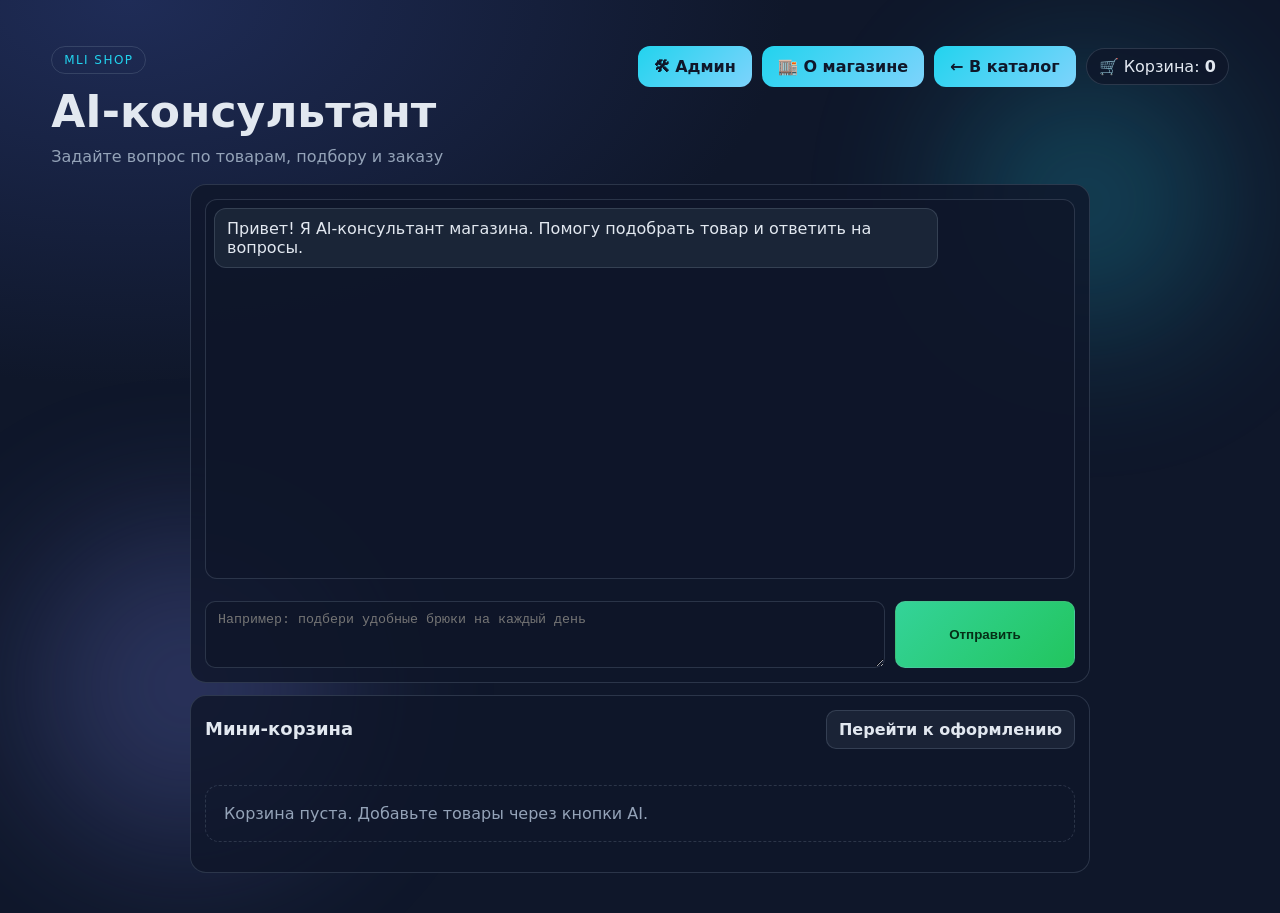
<file: web/ai_chat.html>
<!doctype html>
<html lang="ru">
<head>
  <meta charset="UTF-8" />
  <meta name="viewport" content="width=device-width, initial-scale=1.0" />
  <title>MLI Shop — AI чат</title>
  <link rel="stylesheet" href="/web/styles.css" />
</head>
<body>
  <div class="bg-glow bg-glow--1"></div>
  <div class="bg-glow bg-glow--2"></div>

  <header class="header">
    <div class="container header__inner">
      <div>
        <p class="badge">MLI SHOP</p>
        <h1>AI-консультант</h1>
        <p class="subtitle">Задайте вопрос по товарам, подбору и заказу</p>
      </div>
      <div class="header-actions">
        <a class="docs-link" href="/admin">🛠 Админ</a>
        <a class="docs-link" href="/about">🏬 О магазине</a>
        <a class="docs-link" href="/">← В каталог</a>
        <a class="cart-pill" href="/cart">🛒 Корзина: <b id="cart-count">0</b></a>
      </div>
    </div>
  </header>

  <main class="container ai-chat-wrap">
    <section class="card ai-chat-box" id="ai-chat-box">
      <div class="ai-chat-log" id="ai-chat-log"></div>
      <div class="ai-chat-form">
        <textarea id="ai-input" rows="3" placeholder="Например: подбери удобные брюки на каждый день"></textarea>
        <button class="card__buy" id="ai-send" type="button">Отправить</button>
      </div>
    </section>

    <section class="card ai-mini-cart" id="ai-mini-cart">
      <div class="ai-mini-cart__head">
        <h3 class="card__title">Мини-корзина</h3>
        <a class="card__more card__more--ghost" href="/cart">Перейти к оформлению</a>
      </div>
      <div id="ai-mini-cart-list" class="ai-mini-cart__list"></div>
    </section>
  </main>

  <script>
    const chatLog = document.getElementById('ai-chat-log');
    const input = document.getElementById('ai-input');
    const sendBtn = document.getElementById('ai-send');
    const cartCount = document.getElementById('cart-count');
    const miniCartList = document.getElementById('ai-mini-cart-list');
    const storageKey = 'mli_ai_history';
    const cartKey = 'mli_cart';

    function readCart() {
      try {
        return JSON.parse(localStorage.getItem(cartKey) || '[]');
      } catch {
        return [];
      }
    }

    function writeCart(items) {
      localStorage.setItem(cartKey, JSON.stringify(items));
      cartCount.textContent = String(items.length);
    }

    function updateCartCount() {
      cartCount.textContent = String(readCart().length);
      renderMiniCart();
    }

    function renderMiniCart() {
      const cart = readCart();
      miniCartList.innerHTML = '';
      if (!cart.length) {
        miniCartList.innerHTML = '<p class="empty">Корзина пуста. Добавьте товары через кнопки AI.</p>';
        return;
      }

      cart.slice(-5).forEach((item) => {
        const row = document.createElement('div');
        row.className = 'ai-mini-cart__item';
        row.innerHTML = `
          <span>${item.name}</span>
          <b>${new Intl.NumberFormat('ru-RU').format(item.price)} ₽</b>
        `;
        miniCartList.appendChild(row);
      });
    }

    function readHistory() {
      try {
        return JSON.parse(localStorage.getItem(storageKey) || '[]');
      } catch {
        return [];
      }
    }

    function writeHistory(history) {
      localStorage.setItem(storageKey, JSON.stringify(history.slice(-20)));
    }

    function extractProductIds(text) {
      const ids = new Set();
      const regex = /\bID\s*([0-9]{1,9})\b/gi;
      let match;
      while ((match = regex.exec(text || '')) !== null) {
        ids.add(Number(match[1]));
      }
      return Array.from(ids).slice(0, 6);
    }

    async function addProductToCartById(productId, button) {
      button.disabled = true;
      button.textContent = 'Добавляем...';
      try {
        const res = await fetch(`/api/products/${productId}`);
        if (!res.ok) throw new Error(`HTTP ${res.status}`);
        const item = await res.json();

        const cart = readCart();
        if (!cart.find((x) => x.id === item.id)) {
          cart.push({
            id: item.id,
            name: item.name,
            description: item.description,
            price: item.price,
            category_id: item.category_id,
            category_name: item.category_name,
            brand_id: item.brand_id,
            brand_name: item.brand_name,
            image_url: item.image_url,
            primary_media_url: item.primary_media_url,
            primary_media_type: item.primary_media_type,
            media: item.media || [],
          });
          writeCart(cart);
        } else {
          updateCartCount();
        }

        button.textContent = 'Добавлено ✓';
      } catch (error) {
        button.textContent = 'Ошибка';
      } finally {
        setTimeout(() => {
          button.disabled = false;
          button.textContent = `Добавить ID ${productId}`;
        }, 1200);
      }
    }

    function addBubble(role, text) {
      const bubble = document.createElement('div');
      bubble.className = `ai-msg ai-msg--${role}`;
      bubble.textContent = text;
      chatLog.appendChild(bubble);

      if (role === 'assistant') {
        const ids = extractProductIds(text);
        if (ids.length) {
          const wrap = document.createElement('div');
          wrap.className = 'ai-suggest-list';
          ids.forEach((id) => {
            const button = document.createElement('button');
            button.className = 'ai-add-btn';
            button.type = 'button';
            button.textContent = `Добавить ID ${id}`;
            button.addEventListener('click', () => addProductToCartById(id, button));
            wrap.appendChild(button);
          });
          chatLog.appendChild(wrap);
        }
      }

      chatLog.scrollTop = chatLog.scrollHeight;
    }

    function renderHistory() {
      chatLog.innerHTML = '';
      const history = readHistory();
      if (!history.length) {
        addBubble('assistant', 'Привет! Я AI-консультант магазина. Помогу подобрать товар и ответить на вопросы.');
        return;
      }
      history.forEach((msg) => addBubble(msg.role, msg.content));
    }

    async function sendMessage() {
      const text = input.value.trim();
      if (!text) return;

      const history = readHistory();
      history.push({ role: 'user', content: text });
      writeHistory(history);
      addBubble('user', text);
      input.value = '';

      sendBtn.disabled = true;
      sendBtn.textContent = 'Думаю...';

      try {
        const res = await fetch('/api/ai/chat', {
          method: 'POST',
          headers: { 'Content-Type': 'application/json' },
          body: JSON.stringify({ message: text, history }),
        });

        if (!res.ok) {
          const payload = await res.json().catch(() => ({}));
          throw new Error(payload.detail || `HTTP ${res.status}`);
        }

        const payload = await res.json();
        const answer = payload.answer || 'Пока не могу ответить.';
        const updated = readHistory();
        updated.push({ role: 'assistant', content: answer });
        writeHistory(updated);
        addBubble('assistant', answer);
      } catch (error) {
        addBubble('assistant', `Ошибка: ${error.message}`);
      } finally {
        sendBtn.disabled = false;
        sendBtn.textContent = 'Отправить';
      }
    }

    sendBtn.addEventListener('click', sendMessage);
    input.addEventListener('keydown', (event) => {
      if ((event.ctrlKey || event.metaKey) && event.key === 'Enter') {
        sendMessage();
      }
    });

    updateCartCount();
    renderHistory();
  </script>
</body>
</html>
</file>
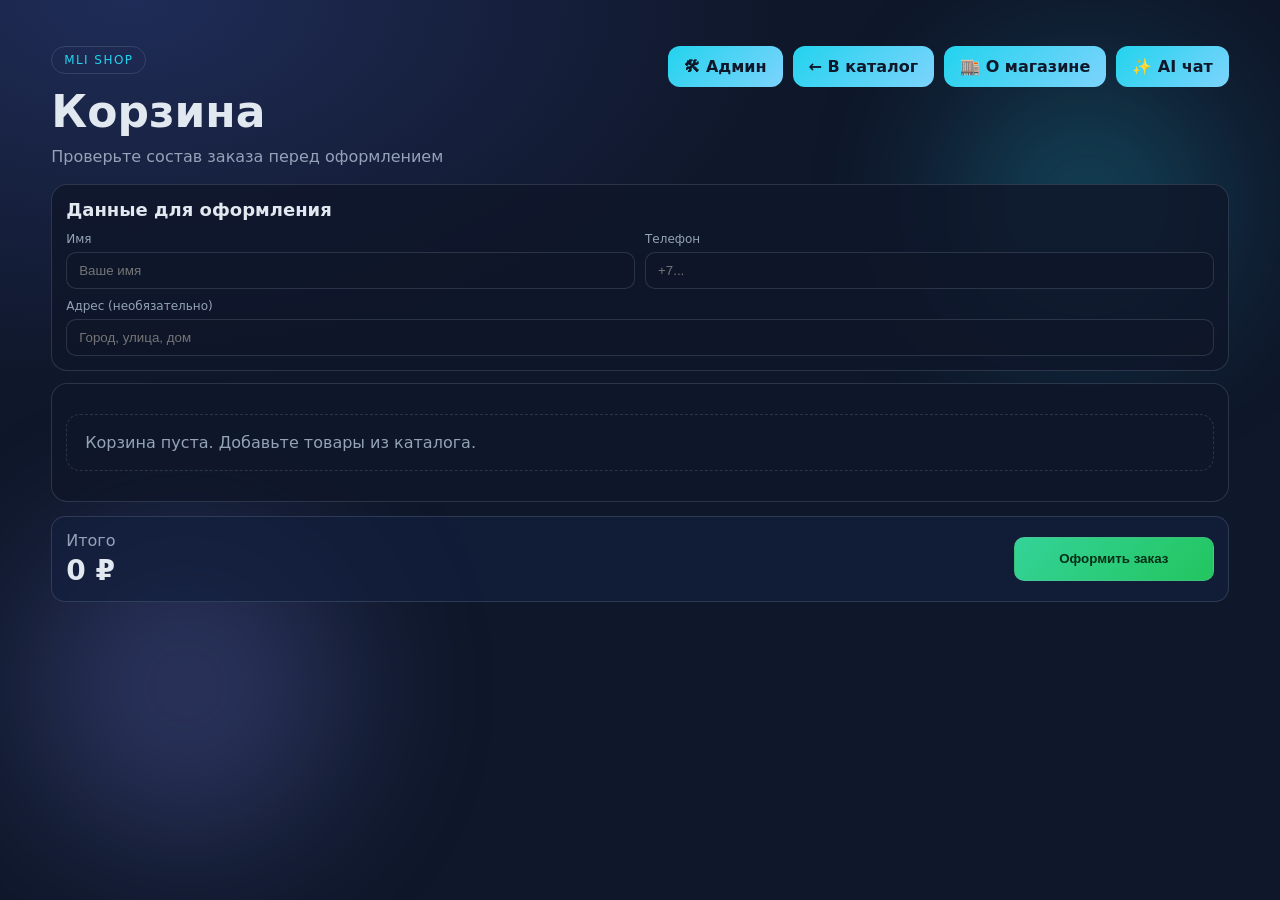
<file: web/cart.html>
<!doctype html>
<html lang="ru">
<head>
  <meta charset="UTF-8" />
  <meta name="viewport" content="width=device-width, initial-scale=1.0" />
  <title>MLI Shop — Корзина</title>
  <link rel="stylesheet" href="/web/styles.css" />
</head>
<body>
  <div class="bg-glow bg-glow--1"></div>
  <div class="bg-glow bg-glow--2"></div>

  <header class="header">
    <div class="container header__inner">
      <div>
        <p class="badge">MLI SHOP</p>
        <h1>Корзина</h1>
        <p class="subtitle">Проверьте состав заказа перед оформлением</p>
      </div>
      <div class="header-actions">
        <a class="docs-link" href="/admin">🛠 Админ</a>
        <a class="docs-link" href="/">← В каталог</a>
        <a class="docs-link" href="/about">🏬 О магазине</a>
        <a class="docs-link" href="/ai-chat">✨ AI чат</a>
      </div>
    </div>
  </header>

  <main class="container cart-wrap">
    <section class="card checkout-form">
      <h3 class="card__title">Данные для оформления</h3>
      <div class="checkout-grid">
        <div class="control">
          <label for="full-name">Имя</label>
          <input id="full-name" type="text" placeholder="Ваше имя" required />
        </div>
        <div class="control">
          <label for="phone">Телефон</label>
          <input id="phone" type="tel" placeholder="+7..." required />
        </div>
      </div>
      <div class="control">
        <label for="address">Адрес (необязательно)</label>
        <input id="address" type="text" placeholder="Город, улица, дом" />
      </div>
    </section>

    <section id="cart-list" class="cart-list"></section>

    <section class="cart-summary" id="cart-summary">
      <div>
        <p class="cart-summary__label">Итого</p>
        <p class="cart-summary__value" id="cart-total">0 ₽</p>
      </div>
      <button class="card__buy cart-checkout" id="checkout-btn" type="button">Оформить заказ</button>
    </section>
  </main>

  <script>
    const cartList = document.getElementById('cart-list');
    const cartTotal = document.getElementById('cart-total');
    const checkoutBtn = document.getElementById('checkout-btn');
    const fullNameInput = document.getElementById('full-name');
    const phoneInput = document.getElementById('phone');
    const addressInput = document.getElementById('address');

    function readCart() {
      try {
        return JSON.parse(localStorage.getItem('mli_cart') || '[]');
      } catch {
        return [];
      }
    }

    function writeCart(items) {
      localStorage.setItem('mli_cart', JSON.stringify(items));
    }

    function formatPrice(value) {
      return new Intl.NumberFormat('ru-RU').format(value) + ' ₽';
    }

    function renderMediaMarkup(item, className = 'card__image cart-item__image') {
      const url = item.primary_media_url || item.image_url;
      const type = item.primary_media_type || 'photo';
      if (!url) {
        return `<img class="${className}" src="/web/no-image.svg" alt="Нет медиа" loading="lazy" />`;
      }
      if (type === 'video') {
        return `<video class="${className}" src="${url}" muted playsinline preload="metadata"></video>`;
      }
      return `<img class="${className}" src="${url}" alt="Фото товара" loading="lazy" />`;
    }

    function removeFromCart(id) {
      const items = readCart().filter((item) => item.id !== id);
      writeCart(items);
      renderCart();
    }

    function renderCart() {
      const items = readCart();
      cartList.innerHTML = '';

      if (!items.length) {
        cartList.innerHTML = '<div class="card"><p class="empty">Корзина пуста. Добавьте товары из каталога.</p></div>';
        cartTotal.textContent = '0 ₽';
        checkoutBtn.disabled = true;
        checkoutBtn.textContent = 'Оформить заказ';
        return;
      }

      let total = 0;

      for (const item of items) {
        total += Number(item.price || 0);

        const article = document.createElement('article');
        article.className = 'card cart-item';
        article.innerHTML = `
          ${renderMediaMarkup(item)}
          <div class="cart-item__body">
            <h3 class="card__title">${item.name}</h3>
            <p class="card__desc">${item.description || 'Описание не указано'}</p>
            <div class="card__tags">
              <span class="tag">${item.category_name ? `Категория: ${item.category_name}` : `Категория #${item.category_id}`}</span>
              <span class="tag">${item.brand_name ? `Бренд: ${item.brand_name}` : `Бренд #${item.brand_id ?? '—'}`}</span>
            </div>
          </div>
          <div class="cart-item__side">
            <p class="card__price">${formatPrice(item.price)}</p>
            <button class="card__more card__more--ghost" data-remove="${item.id}" type="button">Удалить</button>
          </div>
        `;

        const img = article.querySelector('img');
        if (img) {
          img.onerror = () => {
            img.src = '/web/no-image.svg';
          };
        }

        article.querySelector('[data-remove]').addEventListener('click', () => removeFromCart(item.id));
        cartList.appendChild(article);
      }

      cartTotal.textContent = formatPrice(total);
      checkoutBtn.disabled = false;
    }

    checkoutBtn.addEventListener('click', () => {
      const fullName = fullNameInput.value.trim();
      const phone = phoneInput.value.trim();
      const address = addressInput.value.trim();
      const items = readCart();
      if (!items.length) return;

      if (!fullName) {
        alert('Введите имя для оформления заказа.');
        fullNameInput.focus();
        return;
      }

      if (!phone) {
        alert('Введите телефон для оформления заказа.');
        phoneInput.focus();
        return;
      }

      const payload = {
        full_name: fullName,
        phone,
        address: address || null,
        items: items.map((item) => ({
          product_id: item.id,
          quantity: 1,
          size: null,
        })),
      };

      checkoutBtn.disabled = true;
      checkoutBtn.textContent = 'Оформляем...';

      fetch('/api/orders', {
        method: 'POST',
        headers: { 'Content-Type': 'application/json' },
        body: JSON.stringify(payload),
      })
        .then(async (res) => {
          if (!res.ok) {
            const errorPayload = await res.json().catch(() => ({}));
            const detail = errorPayload.detail || `HTTP ${res.status}`;
            throw new Error(detail);
          }
          return res.json();
        })
        .then((result) => {
          alert(`Заказ #${result.order_id} оформлен!\nСумма: ${formatPrice(result.total_price)}`);
          writeCart([]);
          renderCart();
          window.location.href = '/';
        })
        .catch((error) => {
          alert(`Ошибка оформления: ${error.message}`);
        })
        .finally(() => {
          checkoutBtn.disabled = false;
          checkoutBtn.textContent = 'Оформить заказ';
        });
    });

    renderCart();
  </script>
</body>
</html>
</file>
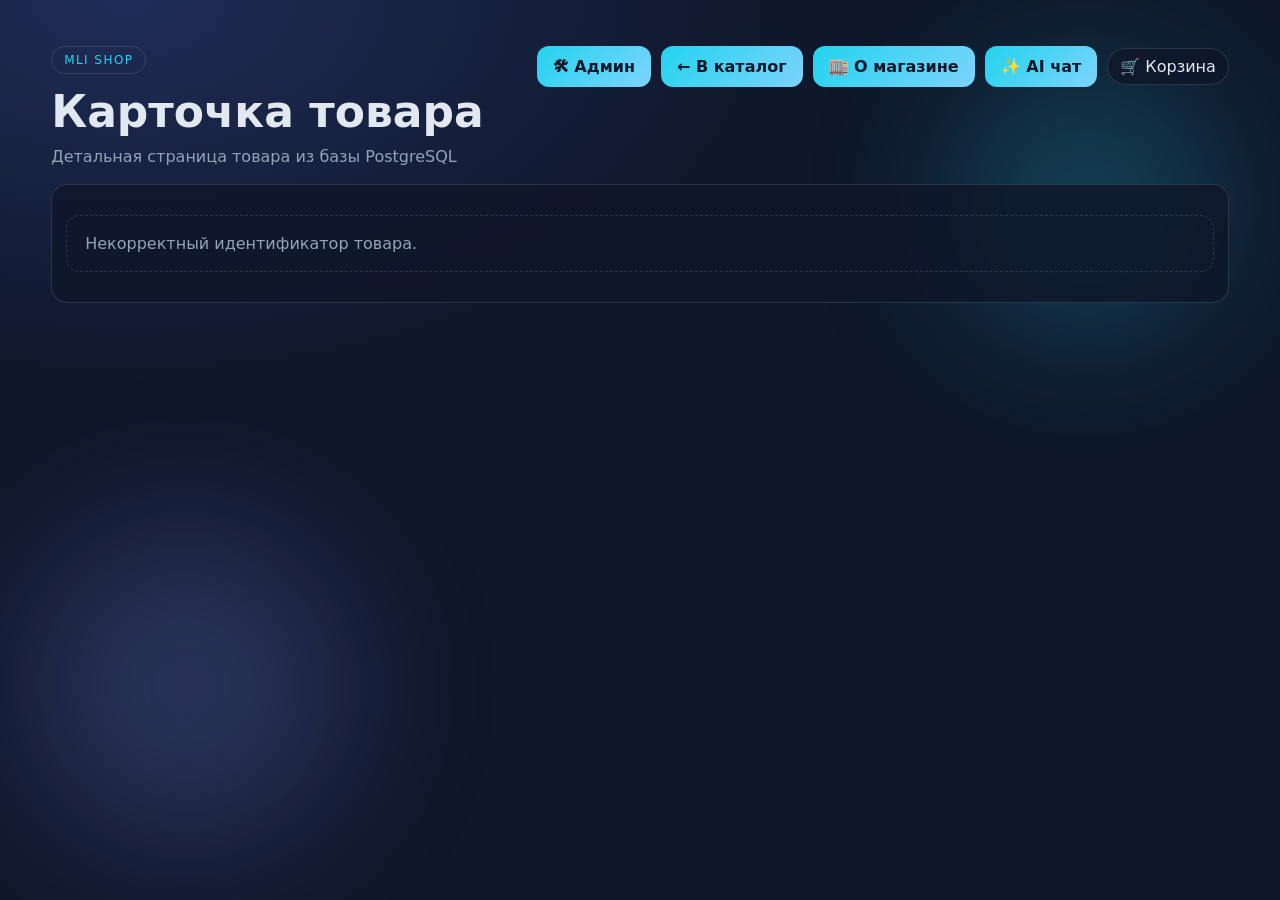
<file: web/product.html>
<!doctype html>
<html lang="ru">
<head>
  <meta charset="UTF-8" />
  <meta name="viewport" content="width=device-width, initial-scale=1.0" />
  <title>MLI Shop — Товар</title>
  <link rel="stylesheet" href="/web/styles.css" />
</head>
<body>
  <div class="bg-glow bg-glow--1"></div>
  <div class="bg-glow bg-glow--2"></div>

  <header class="header">
    <div class="container header__inner">
      <div>
        <p class="badge">MLI SHOP</p>
        <h1>Карточка товара</h1>
        <p class="subtitle">Детальная страница товара из базы PostgreSQL</p>
      </div>
      <div class="header-actions">
        <a class="docs-link" href="/admin">🛠 Админ</a>
        <a class="docs-link" href="/" rel="noreferrer">← В каталог</a>
        <a class="docs-link" href="/about">🏬 О магазине</a>
        <a class="docs-link" href="/ai-chat">✨ AI чат</a>
        <a class="cart-pill" href="/cart">🛒 Корзина</a>
      </div>
    </div>
  </header>

  <main class="container">
    <section class="product-wrap" id="product-wrap">
      <p class="meta">Загрузка товара…</p>
    </section>
  </main>

  <script>
    function formatPrice(value) {
      return new Intl.NumberFormat('ru-RU').format(value) + ' ₽';
    }

    function readCart() {
      try {
        return JSON.parse(localStorage.getItem('mli_cart') || '[]');
      } catch {
        return [];
      }
    }

    function addToCart(item) {
      const cart = readCart();
      if (!cart.find((x) => x.id === item.id)) {
        cart.push({
          id: item.id,
          name: item.name,
          description: item.description,
          price: item.price,
          category_id: item.category_id,
          category_name: item.category_name,
          brand_id: item.brand_id,
          brand_name: item.brand_name,
          image_url: item.image_url,
          primary_media_url: item.primary_media_url,
          primary_media_type: item.primary_media_type,
          media: item.media || [],
        });
        localStorage.setItem('mli_cart', JSON.stringify(cart));
      }
    }

    function renderMediaItem(media, className = 'card__image card__image--detail') {
      if (!media || !media.url) {
        return `<img class="${className}" src="/web/no-image.svg" alt="Нет медиа" loading="lazy" />`;
      }
      if (media.media_type === 'video') {
        return `<video class="${className}" src="${media.url}" controls playsinline preload="metadata"></video>`;
      }
      return `<img class="${className}" src="${media.url}" alt="Фото товара" loading="lazy" />`;
    }

    function getProductIdFromPath() {
      const parts = window.location.pathname.split('/').filter(Boolean);
      const id = Number(parts[parts.length - 1]);
      return Number.isFinite(id) && id > 0 ? id : null;
    }

    function renderNotFound(message) {
      const wrap = document.getElementById('product-wrap');
      wrap.innerHTML = `<div class="card"><p class="empty">${message}</p></div>`;
    }

    function renderProduct(item) {
      const wrap = document.getElementById('product-wrap');
      const media = Array.isArray(item.media) ? item.media : [];
      const primary = media.find((entry) => entry.is_primary) || media[0] || null;
      const gallery = media.length > 1
        ? `<div class="media-strip">${media.map((entry, index) => `<button class="media-thumb ${entry.is_primary ? 'media-thumb--active' : ''}" type="button" data-media-index="${index}">${entry.media_type === 'video' ? 'Видео' : 'Фото'} ${index + 1}</button>`).join('')}</div>`
        : '';
      wrap.innerHTML = `
        <article class="card card--product">
          <div id="product-media">${renderMediaItem(primary)}</div>
          ${gallery}
          <div class="card__top">
            <h2 class="card__title">${item.name}</h2>
            <span class="card__price">${formatPrice(item.price)}</span>
          </div>
          <p class="card__desc">${item.description || 'Описание не указано'}</p>
          <div class="card__tags">
            <span class="tag">ID: ${item.id}</span>
            <span class="tag">${item.category_name ? `Категория: ${item.category_name}` : `Категория #${item.category_id}`}</span>
            <span class="tag">${item.brand_name ? `Бренд: ${item.brand_name}` : `Бренд #${item.brand_id ?? '—'}`}</span>
            <span class="tag">В наличии: ${item.stock}</span>
          </div>
          <div class="product-actions">
            <button class="card__buy" id="buy-btn" type="button">Купить</button>
            <a class="card__more" href="/">Вернуться в каталог</a>
            <a class="card__more card__more--ghost" href="/docs" target="_blank" rel="noreferrer">Открыть API Docs</a>
          </div>
        </article>
      `;

      wrap.querySelectorAll('[data-media-index]').forEach((button) => {
        button.addEventListener('click', () => {
          const index = Number(button.dataset.mediaIndex);
          const current = media[index] || primary;
          wrap.querySelector('#product-media').innerHTML = renderMediaItem(current);
          wrap.querySelectorAll('.media-thumb').forEach((thumb) => thumb.classList.remove('media-thumb--active'));
          button.classList.add('media-thumb--active');
        });
      });

      wrap.querySelector('#buy-btn').addEventListener('click', () => {
        addToCart(item);
        wrap.querySelector('#buy-btn').textContent = 'Добавлено ✓';
      });
    }

    async function loadProduct() {
      const productId = getProductIdFromPath();
      if (!productId) {
        renderNotFound('Некорректный идентификатор товара.');
        return;
      }

      try {
        const res = await fetch(`/api/products/${productId}`);
        if (res.status === 404) {
          renderNotFound('Товар не найден.');
          return;
        }
        if (!res.ok) {
          renderNotFound('Ошибка загрузки товара. Попробуйте позже.');
          return;
        }
        const data = await res.json();
        renderProduct(data);
      } catch (error) {
        renderNotFound('Сервис временно недоступен.');
      }
    }

    loadProduct();
  </script>
</body>
</html>
</file>
<file: web/styles.css>
:root {
  --bg: #0f172a;
  --bg-soft: #131f3d;
  --panel: rgba(19, 31, 61, 0.72);
  --text: #e2e8f0;
  --muted: #94a3b8;
  --accent: #22d3ee;
  --accent-2: #818cf8;
  --card: rgba(15, 23, 42, 0.82);
  --border: rgba(148, 163, 184, 0.22);
}

* {
  box-sizing: border-box;
}

body {
  margin: 0;
  font-family: Inter, system-ui, -apple-system, Segoe UI, Roboto, sans-serif;
  color: var(--text);
  background: radial-gradient(1200px 700px at 10% 0%, #1f2c57 0%, var(--bg) 55%);
  min-height: 100vh;
  position: relative;
}

.container {
  width: min(1200px, 92vw);
  margin: 0 auto;
}

.bg-glow {
  position: fixed;
  border-radius: 50%;
  filter: blur(80px);
  z-index: -1;
  opacity: 0.25;
}

.bg-glow--1 {
  width: 260px;
  height: 260px;
  top: 8%;
  right: 5%;
  background: var(--accent);
}

.bg-glow--2 {
  width: 320px;
  height: 320px;
  bottom: 6%;
  left: 2%;
  background: var(--accent-2);
}

.header {
  padding: 46px 0 18px;
}

.header__inner {
  display: flex;
  align-items: flex-start;
  justify-content: space-between;
  gap: 16px;
}

.header-actions {
  display: flex;
  align-items: center;
  gap: 10px;
  flex-wrap: wrap;
  justify-content: flex-end;
}

.cart-pill {
  border: 1px solid var(--border);
  border-radius: 999px;
  padding: 8px 12px;
  color: var(--text);
  background: rgba(15, 23, 42, 0.78);
  text-decoration: none;
}

.badge {
  display: inline-block;
  margin: 0 0 12px;
  border: 1px solid var(--border);
  border-radius: 999px;
  padding: 6px 12px;
  font-size: 12px;
  letter-spacing: 0.12em;
  color: var(--accent);
}

h1 {
  margin: 0;
  font-size: clamp(28px, 4vw, 44px);
}

.subtitle {
  margin: 10px 0 0;
  color: var(--muted);
}

.docs-link {
  text-decoration: none;
  color: #0f172a;
  background: linear-gradient(135deg, var(--accent), #7dd3fc);
  padding: 11px 16px;
  border-radius: 12px;
  font-weight: 700;
}

.controls {
  margin-top: 18px;
  display: grid;
  grid-template-columns: 2fr 1fr 120px 140px;
  gap: 12px;
  background: var(--panel);
  border: 1px solid var(--border);
  border-radius: 16px;
  padding: 14px;
  backdrop-filter: blur(8px);
}

.control {
  display: flex;
  flex-direction: column;
  gap: 6px;
}

.control label {
  font-size: 12px;
  color: var(--muted);
}

input {
  width: 100%;
  border: 1px solid var(--border);
  border-radius: 10px;
  background: rgba(15, 23, 42, 0.8);
  color: var(--text);
  padding: 10px 12px;
  outline: none;
}

input:focus {
  border-color: var(--accent);
  box-shadow: 0 0 0 3px rgba(34, 211, 238, 0.2);
}

.btn {
  border: 0;
  border-radius: 10px;
  background: linear-gradient(135deg, var(--accent-2), #a78bfa);
  color: #fff;
  font-weight: 700;
  cursor: pointer;
  margin-top: 20px;
}

.meta {
  margin: 14px 0;
  color: var(--muted);
}

.grid {
  display: grid;
  grid-template-columns: repeat(auto-fill, minmax(240px, 1fr));
  gap: 14px;
  padding-bottom: 40px;
}

.card {
  background: var(--card);
  border: 1px solid var(--border);
  border-radius: 16px;
  padding: 14px;
  display: flex;
  flex-direction: column;
  gap: 10px;
}

.card__image {
  width: 100%;
  height: 170px;
  border-radius: 12px;
  object-fit: cover;
  border: 1px solid var(--border);
  background: #0f172a;
}

video.card__image {
  object-fit: cover;
}

.card__image--detail {
  height: min(420px, 48vw);
}

.card__top {
  display: flex;
  justify-content: space-between;
  align-items: flex-start;
  gap: 10px;
}

.card__title {
  margin: 0;
  font-size: 18px;
  line-height: 1.25;
}

.card__price {
  font-weight: 700;
  color: #67e8f9;
  white-space: nowrap;
}

.card__desc {
  margin: 0;
  color: #cbd5e1;
  font-size: 14px;
  min-height: 40px;
}

.card__tags {
  display: flex;
  flex-wrap: wrap;
  gap: 8px;
}

.card__more {
  margin-top: auto;
  text-decoration: none;
  text-align: center;
  padding: 9px 12px;
  border-radius: 10px;
  font-weight: 700;
  color: #0f172a;
  background: linear-gradient(135deg, var(--accent), #7dd3fc);
}

.card__more:hover {
  filter: brightness(1.05);
}

.card__actions {
  margin-top: auto;
  display: grid;
  grid-template-columns: 1fr 1fr;
  gap: 8px;
}

.card__buy {
  border: 1px solid var(--border);
  border-radius: 10px;
  background: linear-gradient(135deg, #34d399, #22c55e);
  color: #052e16;
  font-weight: 800;
  cursor: pointer;
  padding: 8px 12px;
}

.card__buy:hover {
  filter: brightness(1.05);
}

.card__more--ghost {
  color: var(--text);
  background: rgba(30, 41, 59, 0.8);
  border: 1px solid var(--border);
}

.product-wrap {
  padding-bottom: 40px;
}

.card--product {
  max-width: 760px;
}

.product-actions {
  margin-top: 12px;
  display: flex;
  flex-wrap: wrap;
  gap: 10px;
}

.media-strip {
  display: flex;
  flex-wrap: wrap;
  gap: 8px;
}

.media-thumb {
  border: 1px solid var(--border);
  background: rgba(30, 41, 59, 0.82);
  color: var(--text);
  border-radius: 999px;
  padding: 8px 12px;
  cursor: pointer;
}

.media-thumb--active {
  border-color: var(--accent);
  color: var(--accent);
}

.cart-wrap {
  padding-bottom: 40px;
}

.checkout-form {
  margin-bottom: 12px;
}

.checkout-grid {
  display: grid;
  grid-template-columns: 1fr 1fr;
  gap: 10px;
}

.cart-list {
  display: grid;
  gap: 12px;
}

.cart-item {
  display: grid;
  grid-template-columns: 180px 1fr auto;
  gap: 12px;
  align-items: center;
}

.cart-item__image {
  height: 120px;
}

.cart-item__body {
  display: flex;
  flex-direction: column;
  gap: 6px;
}

.cart-item__side {
  display: flex;
  flex-direction: column;
  gap: 10px;
  align-items: flex-end;
}

.cart-summary {
  margin-top: 14px;
  padding: 14px;
  border: 1px solid var(--border);
  border-radius: 14px;
  background: var(--panel);
  display: flex;
  justify-content: space-between;
  align-items: center;
  gap: 12px;
}

.cart-summary__label {
  margin: 0;
  color: var(--muted);
}

.cart-summary__value {
  margin: 4px 0 0;
  font-size: 28px;
  font-weight: 800;
}

.cart-checkout {
  min-width: 200px;
  min-height: 44px;
}

.ai-chat-wrap {
  padding-bottom: 40px;
}

.ai-chat-box {
  max-width: 900px;
  margin: 0 auto;
}

.ai-mini-cart {
  max-width: 900px;
  margin: 12px auto 0;
}

.ai-mini-cart__head {
  display: flex;
  justify-content: space-between;
  align-items: center;
  gap: 10px;
}

.ai-mini-cart__list {
  margin-top: 10px;
  display: grid;
  gap: 8px;
}

.ai-mini-cart__item {
  display: flex;
  justify-content: space-between;
  gap: 10px;
  border: 1px solid var(--border);
  border-radius: 10px;
  padding: 8px 10px;
  background: rgba(30, 41, 59, 0.7);
}

.admin-wrap {
  padding-bottom: 40px;
}

.admin-form-card {
  max-width: 980px;
  margin: 0 auto;
}

.admin-actions {
  margin-top: 12px;
  display: flex;
  flex-wrap: wrap;
  gap: 10px;
}

.admin-table-head {
  display: flex;
  justify-content: space-between;
  align-items: center;
  gap: 10px;
}

.admin-table-wrap {
  margin-top: 10px;
  overflow-x: auto;
  border: 1px solid var(--border);
  border-radius: 12px;
}

.admin-table {
  width: 100%;
  border-collapse: collapse;
  min-width: 980px;
}

.admin-table th,
.admin-table td {
  border-bottom: 1px solid var(--border);
  padding: 8px;
  text-align: left;
  vertical-align: top;
}

.admin-table th {
  background: rgba(30, 41, 59, 0.9);
  font-size: 13px;
}

.admin-table td input {
  min-width: 120px;
}

.admin-row-actions {
  display: flex;
  flex-direction: column;
  gap: 8px;
}

.ai-chat-log {
  min-height: 380px;
  max-height: 58vh;
  overflow-y: auto;
  display: flex;
  flex-direction: column;
  gap: 10px;
  padding: 8px;
  border: 1px solid var(--border);
  border-radius: 12px;
  background: rgba(15, 23, 42, 0.6);
}

.ai-msg {
  max-width: 85%;
  padding: 10px 12px;
  border-radius: 12px;
  white-space: pre-wrap;
}

.ai-msg--user {
  align-self: flex-end;
  background: rgba(59, 130, 246, 0.25);
  border: 1px solid rgba(59, 130, 246, 0.45);
}

.ai-msg--assistant {
  align-self: flex-start;
  background: rgba(30, 41, 59, 0.85);
  border: 1px solid var(--border);
}

.ai-chat-form {
  margin-top: 12px;
  display: grid;
  grid-template-columns: 1fr 180px;
  gap: 10px;
}

.ai-suggest-list {
  display: flex;
  flex-wrap: wrap;
  gap: 8px;
  margin: 2px 0 6px;
}

.ai-add-btn {
  border: 1px solid var(--border);
  border-radius: 999px;
  padding: 7px 12px;
  cursor: pointer;
  color: var(--text);
  background: rgba(30, 41, 59, 0.82);
  font-weight: 600;
}

.ai-add-btn:hover {
  border-color: var(--accent);
}

.about-wrap {
  padding-bottom: 40px;
}

.about-hero {
  margin-bottom: 14px;
}

.about-title {
  margin: 0;
  font-size: clamp(26px, 3vw, 38px);
}

.about-lead {
  margin: 8px 0 0;
  color: #cbd5e1;
  max-width: 80ch;
}

.about-cta {
  margin-top: 12px;
  display: flex;
  gap: 10px;
  flex-wrap: wrap;
}

.about-grid {
  display: grid;
  grid-template-columns: repeat(3, minmax(0, 1fr));
  gap: 12px;
}

.about-card ul,
.about-card ol {
  margin: 0;
  padding-left: 18px;
  color: #cbd5e1;
}

.about-card p {
  margin: 0;
  color: #cbd5e1;
}

textarea {
  width: 100%;
  border: 1px solid var(--border);
  border-radius: 10px;
  background: rgba(15, 23, 42, 0.8);
  color: var(--text);
  padding: 10px 12px;
  outline: none;
  resize: vertical;
}

textarea:focus {
  border-color: var(--accent);
  box-shadow: 0 0 0 3px rgba(34, 211, 238, 0.2);
}

.tag {
  font-size: 12px;
  color: #dbeafe;
  border: 1px solid var(--border);
  border-radius: 999px;
  padding: 4px 9px;
  background: rgba(30, 41, 59, 0.7);
}

.empty {
  padding: 18px;
  border: 1px dashed var(--border);
  border-radius: 14px;
  color: var(--muted);
}

@media (max-width: 900px) {
  .controls {
    grid-template-columns: 1fr 1fr;
  }

  .btn {
    margin-top: 0;
    min-height: 42px;
  }
}

@media (max-width: 560px) {
  .header__inner {
    flex-direction: column;
  }

  .controls {
    grid-template-columns: 1fr;
  }

  .cart-item {
    grid-template-columns: 1fr;
  }

  .checkout-grid {
    grid-template-columns: 1fr;
  }

  .cart-item__side {
    align-items: stretch;
  }

  .cart-summary {
    flex-direction: column;
    align-items: stretch;
  }

  .ai-chat-form {
    grid-template-columns: 1fr;
  }

  .about-grid {
    grid-template-columns: 1fr;
  }
}
</file>
